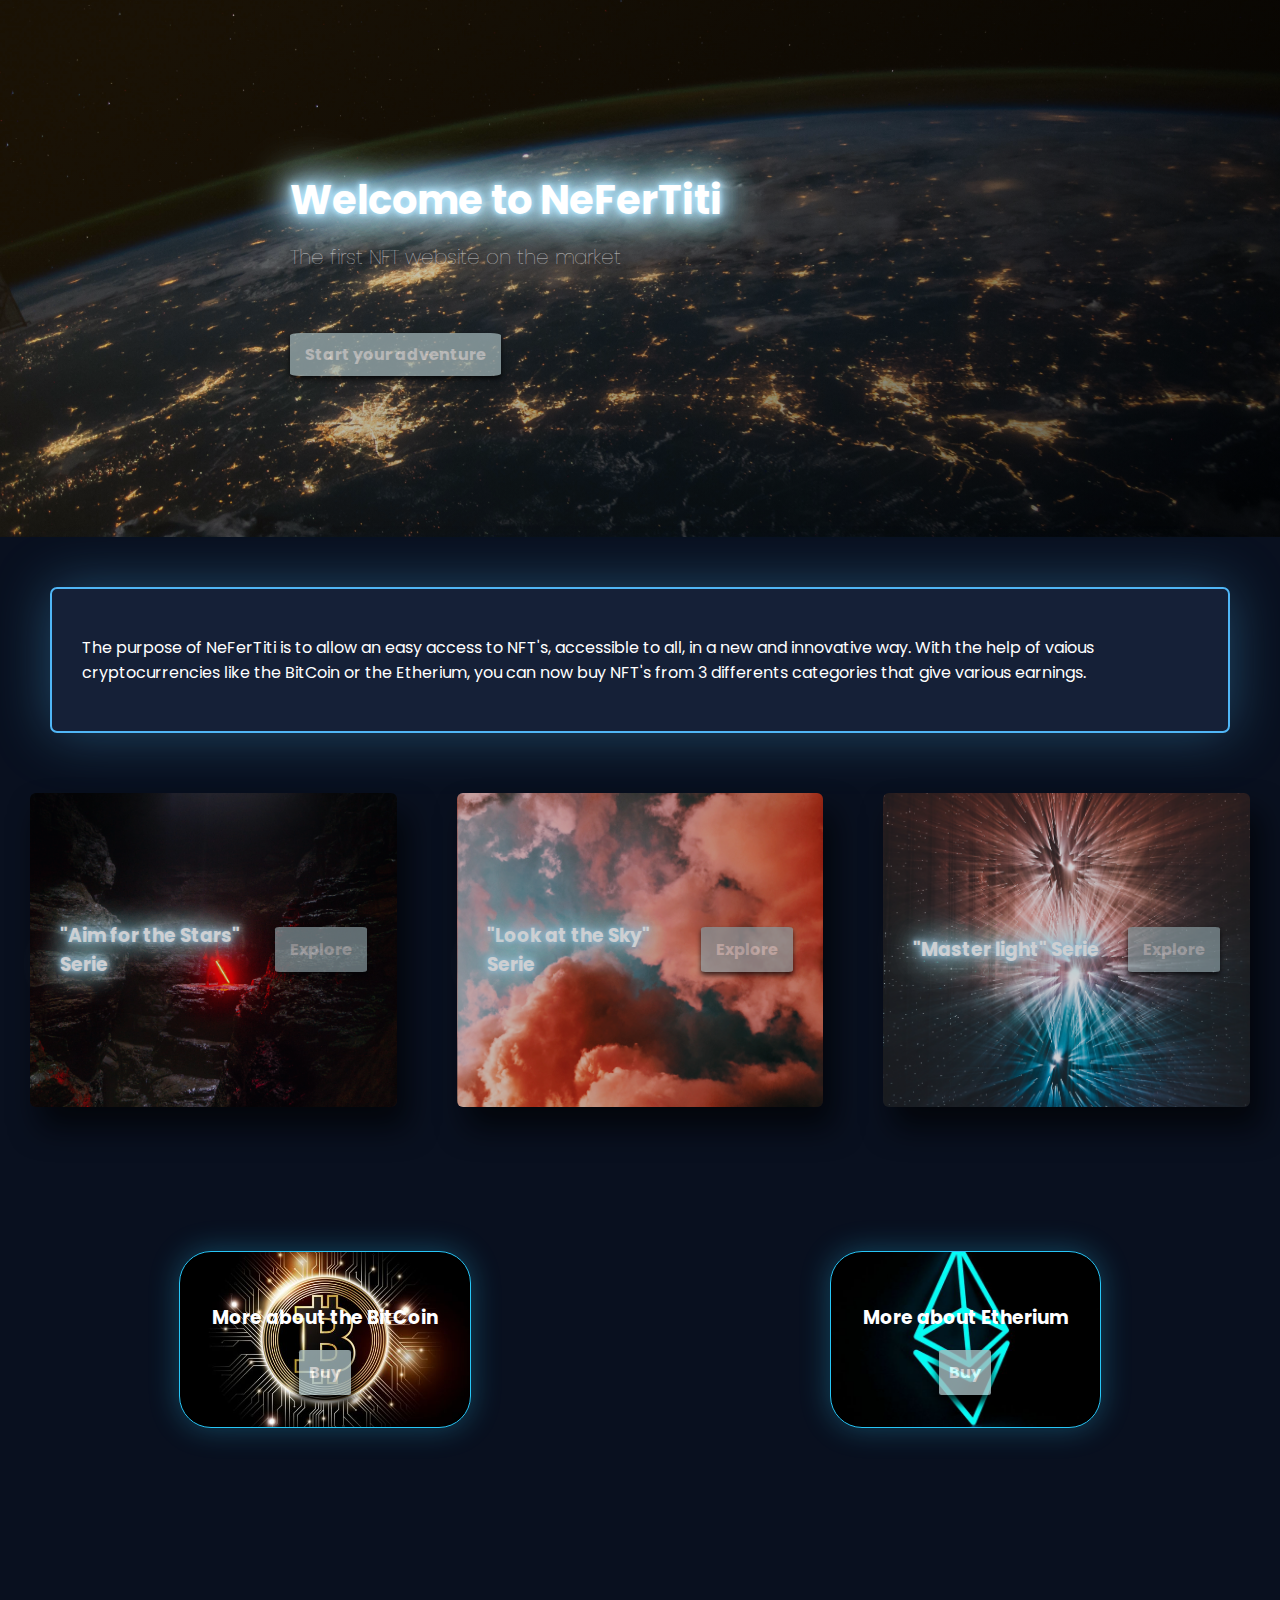
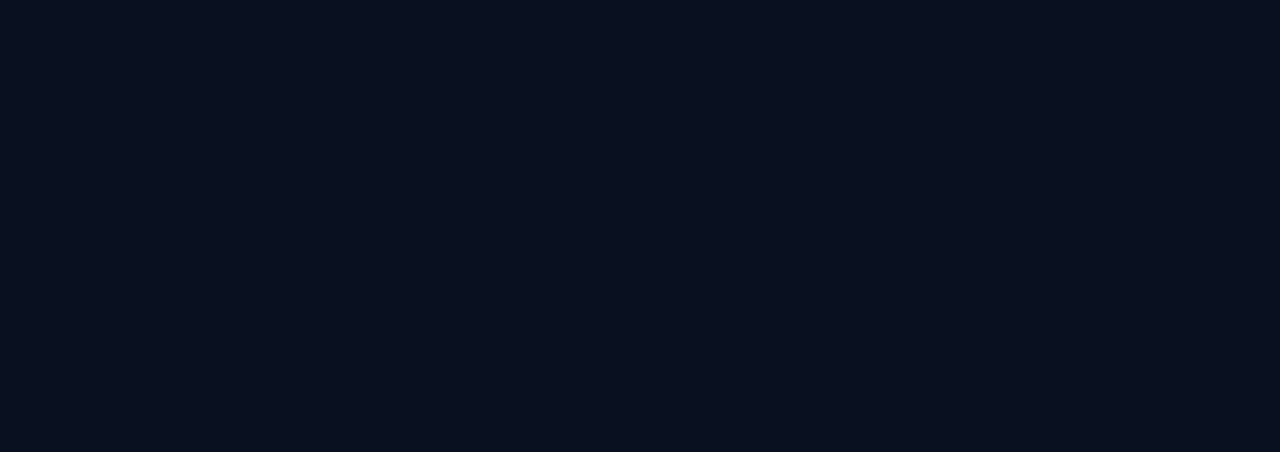
<file: Website/website.html>
<!Doctype html>
<html>

<head>
	<title>NeFerTiti/welcome-page</title>
	<meta charset="utf-8">
	<link rel="stylesheet" href="css/styles.css">

</head>

<body>

	<div class="banner">
		  <div class="container">
		   <h1>Welcome to NeFerTiti</h1>
		   <h2>The first NFT website on the market</h2>
		   <a href="#apply-section" class="btn-2">Start your adventure</a>
		  </div>
	</div>

	<div class="container2">
		<p>The purpose of NeFerTiti is to allow an easy access to NFT's, accessible to all, in a new and innovative way. With the help of vaious cryptocurrencies like the BitCoin or the Etherium, you can now buy NFT's from 3 differents categories that give various earnings.</p>
	</div>


	<div class="card-container">
       <div class="card1">
		  <h3>"Aim for the Stars" Serie</h3>
		  <a href="#" class="btn-2">Explore</a>
	   </div>  

	   <div class="card2">
		  <h3>"Look at the Sky" Serie</h3>
		  <a href="#" class="btn-2">Explore</a>
	   </div>

	   <div class="card3">
		  <h3>"Master light" Serie</h3>
		  <a href="#" class="btn-2">Explore</a>
	   </div>
    </div>

    <div class="cards">
    	<div class="bitcoin">
    		<h3>More about the BitCoin</h3>
    		<a href="https://bitcoin.org" target="_blank" class="btn-3">Buy</a>
    	</div>

    	<div class="etherium">
    		<h3>More about Etherium</h3>
    		<a href="https://ethereum.org" target="_blank" class="btn-3">Buy</a>
    	</div>
    </div>

    <div id="apply-section">
    	<div data-tf-widget="O0QNdDaP" data-tf-opacity="100" data-tf-iframe-props="title=My typeform" data-tf-transitive-search-params data-tf-medium="snippet" style="width:100%;height:500px;"></div><script src="//embed.typeform.com/next/embed.js"></script>
    </div>


</body>
</file>
<file: Website/css/styles.css>
@import url('https://fonts.googleapis.com/css2?family=Lato:wght@300;400;700&family=Poppins:wght@300;400;500&family=Raleway:wght@300;400;500&display=swap');

@import url("components/container.css");
@import url("components/avatar.css");
@import url("components/button.css");
@import url("components/banner.css");
@import url("components/cards.css");

body {
	font-family: 'Poppins', sans-serif;
    background-color: #09101f;
    margin: 0px;
}

a{
	text-decoration: none;
}

h1, h2, h3, p {
	color: white;
}
</file>
